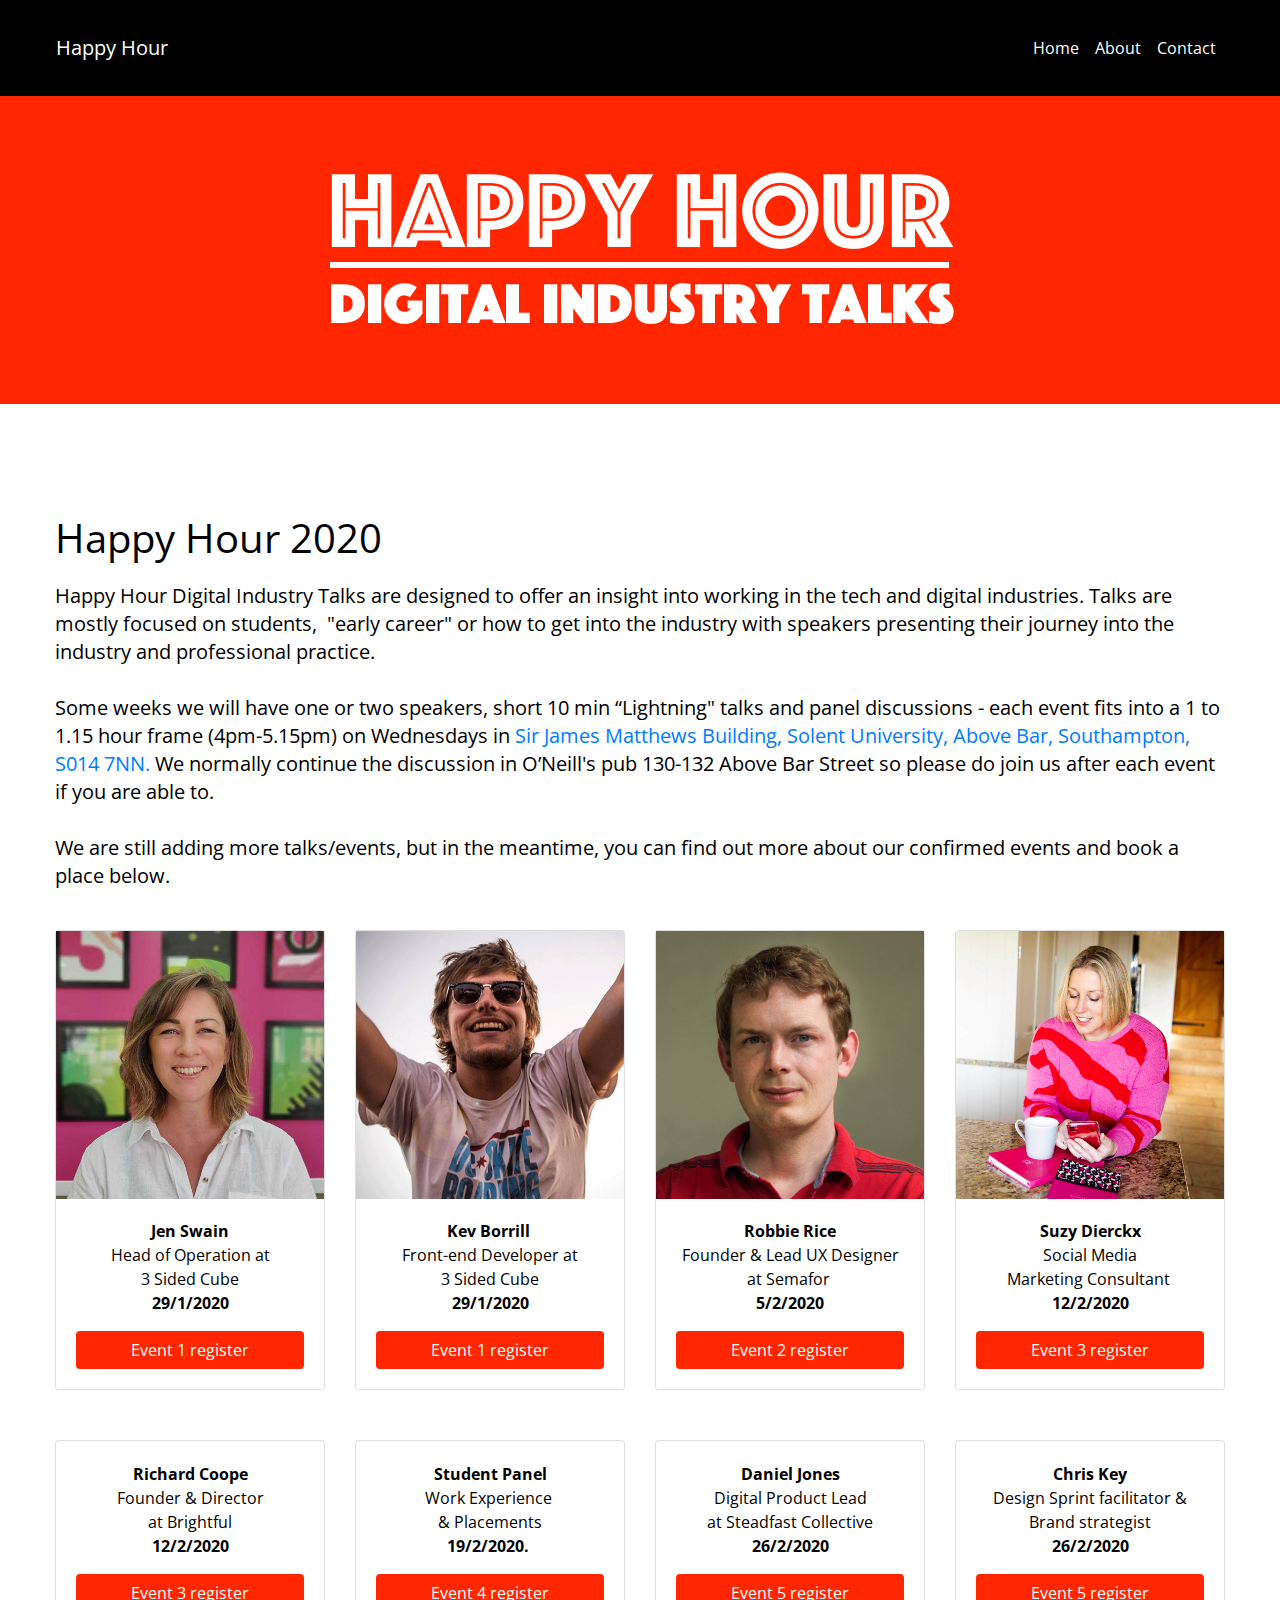
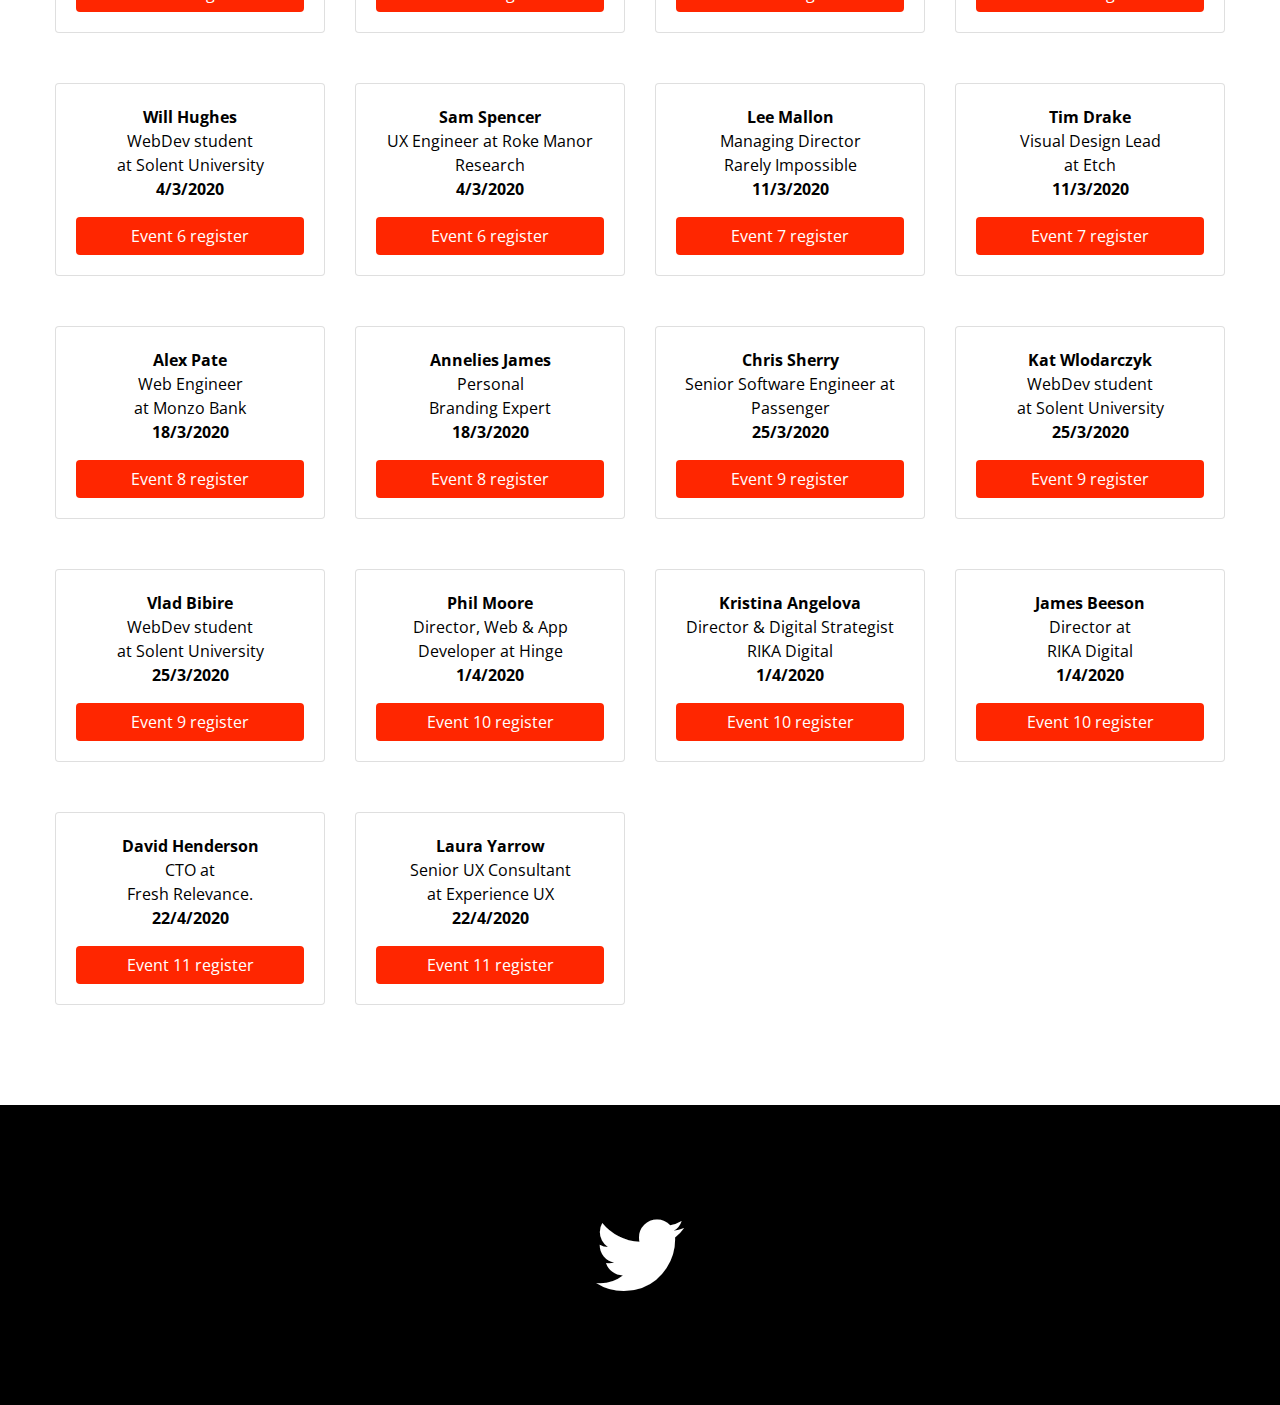
<file: index.html>
<!doctype html>
<html>
<head>
    <meta charset="utf-8">
    <meta name="keywords" content="digital industry talks">
    <meta name="description" content="">
    <meta name="viewport" content="width=device-width, initial-scale=1.0, viewport-fit=cover">
    <link rel="shortcut icon" type="image/png" href="favicon.png">
    
	<link rel="stylesheet" type="text/css" href="./css/bootstrap.min.css?9553">
	<link rel="stylesheet" type="text/css" href="style.css?9696">
	<link rel="stylesheet" type="text/css" href="./css/font-awesome.min.css">
	<link href='https://fonts.googleapis.com/css?family=Open+Sans:400,600,800,300&display=swap&subset=latin,latin-ext' rel='stylesheet' type='text/css'>
    <title>Home</title>


    
<!-- Analytics -->
 
<!-- Analytics END -->
    
</head>
<body>
<!-- Main container -->
<div class="page-container">
    
<!-- bloc-0 -->
<div class="bloc none bgc-black d-bloc" id="bloc-0">
	<div class="container bloc-sm">
		<div class="row">
			<div class="col">
				<nav class="navbar row navbar-expand-md navbar-dark" role="navigation">
					<a class="navbar-brand ltc-white link-style" href="index.html">Happy Hour</a>
					<button id="nav-toggle" type="button" class="ml-auto ui-navbar-toggler navbar-toggler border-0 p-0" data-toggle="collapse" data-target=".navbar-1" aria-expanded="false" aria-label="Toggle navigation">
						<span class="navbar-toggler-icon"></span>
					</button>
					<div class="collapse navbar-collapse navbar-1">
						<ul class="site-navigation nav navbar-nav ml-auto">
							<li class="nav-item">
								<a href="index.html" class="nav-link  ltc-white">Home</a>
							</li>
							<li class="nav-item">
								<a href="about.html" class="a-btn nav-link ltc-white">About</a>
							</li>
							<li class="nav-item">
								<a href="contact.html" class="a-btn nav-link ltc-white">Contact</a>
							</li>
						</ul>
					</div>
				</nav>
			</div>
		</div>
	</div>
</div>
<!-- bloc-0 END -->

<!-- bloc-1 -->
<div class="bloc bgc-ferrari-red d-bloc none" id="bloc-1">
	<div class="container bloc-md">
		<div class="row">
			<div class="col">
				<img src="img/hh_logo_2019.png" class="img-fluid mx-auto d-block" alt="hh_logo_2019" />
			</div>
		</div>
	</div>
</div>
<!-- bloc-1 END -->

<!-- bloc-2 -->
<div class="bloc tc-black" id="bloc-2">
	<div class="container bloc-lg">
		<div class="row">
			<div class="col">
				<h1 class="mg-md h3-style h1-style">
					Happy Hour 2020
				</h1>
				<p class="p-1-bloc-2-style mg-lg">
					Happy Hour Digital Industry Talks are designed to offer an insight into working in the tech and digital industries.&nbsp;Talks are mostly focused on students, &nbsp;"early career" or how to get into the industry with speakers presenting their journey into the industry and professional practice.<br><br>Some weeks we will have one or two speakers, short 10 min “Lightning" talks and panel discussions - each event fits into a 1 to 1.15 hour frame (4pm-5.15pm) on Wednesdays in&nbsp;<a href="https://www.google.co.uk/maps/place/Sir+James+Matthews+Building,+Southampton/@50.9085292,-1.4072187,17z/data=!3m1!4b1!4m5!3m4!1s0x487476b195ede2d7:0x81dc6aae8e66c0b5!8m2!3d50.9085292!4d-1.40503">Sir James Matthews Building, Solent University, Above Bar, Southampton, S014 7NN.</a>&nbsp;We normally continue the discussion in O&rsquo;Neill's pub 130-132 Above Bar Street so please do join us after each event if you are able to.&nbsp; <br> <br>We are still adding more talks/events, but in the meantime, you can find out more about our confirmed events and book a place below.
				</p>
			</div>
		</div>
		<div class="row">
			<div class="align-self-center col-lg-3 col-md-6">
				<div class="card">
					<img src="img/lazyload-ph.png" data-src="img/jen.jpg" class="img-fluid mx-auto d-block lazyload" alt="Jen Swain" />
					<div class="card-body">
						<p class="text-lg-center text-center p-1-style">
							<strong>Jen Swain</strong><br>Head of Operation at <br>3 Sided Cube<br><strong>29/1/2020</strong>
						</p><a href="https://www.eventbrite.co.uk/e/3-sided-cube-tickets-87958876367" class="btn btn-block btn-ferrari-red">Event 1 register</a>
					</div>
				</div>
			</div>
			<div class="mt-3 col-lg-3 col-md-6 mt-md-0 align-self-center">
				<div class="card">
					<img src="img/lazyload-ph.png" data-src="img/kev.png" class="img-fluid mx-auto d-block lazyload" alt="Kev Borrill" />
					<div class="card-body">
						<p class="text-lg-center text-center p-bloc-2-style">
							<strong>Kev Borrill&nbsp;</strong><br>Front-end Developer at <br>3 Sided Cube<br><strong>29/1/2020</strong><br>
						</p><a href="https://www.eventbrite.co.uk/e/3-sided-cube-tickets-87958876367" class="btn btn-block btn-ferrari-red">Event 1 register</a>
					</div>
				</div>
			</div>
			<div class="mt-3 col-lg-3 align-self-center col-md-6 mt-lg-0">
				<div class="card">
					<img src="img/lazyload-ph.png" data-src="img/robbie_rice.jpg" class="img-fluid mx-auto d-block lazyload" alt="Robbie Rice" />
					<div class="card-body">
						<p class="text-lg-center text-center p-3-style">
							<strong>Robbie Rice</strong><br>Founder &amp; Lead UX Designer at Semafor&nbsp;<br><strong>5/2/2020</strong><br>
						</p><a href="https://www.eventbrite.co.uk/e/robbie-rice-tickets-87960762007" class="btn btn-ferrari-red float-lg-none btn-block">Event 2&nbsp;register</a>
					</div>
				</div>
			</div>
			<div class="mt-3 col-lg-3 align-self-center col-md-6 mt-lg-0 d-block">
				<div class="card d-block">
					<img src="img/lazyload-ph.png" data-src="img/suzy.jpg" class="img-fluid mx-auto d-block lazyload" alt="Suzy Dierckx" />
					<div class="card-body">
						<p class="text-lg-center text-center p-4-style">
							<strong>Suzy Dierckx</strong><br>Social Media <br>Marketing Consultant&nbsp;<br><strong>12/2/2020</strong><br>
						</p><a href="https://www.eventbrite.co.uk/e/richard-coope-suzy-dierckx-tickets-88032747317" class="btn btn-block btn-ferrari-red">Event 3 register</a>
					</div>
				</div>
			</div>
		</div>
		<div class="row voffset-md">
			<div class="col-lg-3 col-md-6 align-self-center">
				<div class="card">
					<img src="img/lazyload-ph.png" data-src="img/Richard_photo_use.png" class="img-fluid mx-auto d-block lazyload" alt="Richard Coope" />
					<div class="card-body">
						<p class="text-lg-center text-center p-1-style">
							<strong>Richard Coope</strong><br>Founder &amp; Director <br>at Brightful<br><strong>12/2/2020</strong><br>
						</p><a href="https://www.eventbrite.co.uk/e/richard-coope-suzy-dierckx-tickets-88032747317" class="btn btn-block btn-ferrari-red">Event 3 register</a>
					</div>
				</div>
			</div>
			<div class="mt-3 col-lg-3 col-md-6 mt-md-0 align-self-center d-block">
				<div class="card">
					<img src="img/lazyload-ph.png" data-src="img/student_panel_2020_v2.jpg" class="img-fluid mx-auto d-block lazyload" alt="student panel picture" />
					<div class="card-body">
						<p class="text-lg-center text-center p-bloc-2-style">
							<strong>Student Panel</strong><br>Work Experience&nbsp;<br>&amp; Placements<br><strong>19/2/2020.&nbsp;</strong><br>
						</p><a href="https://www.eventbrite.co.uk/e/panel-discussion-getting-work-experience-while-studying-tickets-88095643441" class="btn btn-block btn-ferrari-red">Event 4 register</a>
					</div>
				</div>
			</div>
			<div class="mt-3 col-lg-3 align-self-center col-md-6 mt-lg-0 d-block">
				<div class="card">
					<img src="img/lazyload-ph.png" data-src="img/Dan.jpg" class="img-fluid mx-auto d-block lazyload" alt="Daniel Jones" />
					<div class="card-body">
						<p class="text-lg-center text-center p-3-style">
							<strong>Daniel Jones</strong> <br>Digital Product Lead<br>at Steadfast Collective<br><strong>26/2/2020</strong><br>
						</p><a href="https://www.eventbrite.co.uk/e/daniel-jones-tickets-88097306415" class="btn btn-block btn-ferrari-red">Event 5 register</a>
					</div>
				</div>
			</div>
			<div class="mt-3 col-lg-3 align-self-center col-md-6 mt-lg-0 d-block">
				<div class="card">
					<img src="img/lazyload-ph.png" data-src="img/chris_key.jpg" class="img-fluid mx-auto d-block lazyload" alt="Daniel Jones" />
					<div class="card-body">
						<p class="text-lg-center text-center p-4-style">
							<strong>Chris Key</strong><br>Design Sprint facilitator &amp; Brand strategist<br><strong>26/2/2020</strong><br>
						</p><a href="https://www.eventbrite.co.uk/e/daniel-jones-tickets-88097306415" class="btn btn-block btn-ferrari-red">Event 5 register</a>
					</div>
				</div>
			</div>
		</div>
		<div class="row voffset-md d-flex">
			<div class="align-self-center col-lg-3 col-md-6 d-block">
				<div class="card d-block">
					<img src="img/lazyload-ph.png" data-src="img/will.jpg" class="img-fluid mx-auto d-block lazyload" alt="place_holder_face_2" />
					<div class="card-body">
						<p class="text-lg-center text-center p-1-style">
							<strong>Will Hughes</strong><br>WebDev student<br>at Solent University<br><strong>4/3/2020</strong><br>
						</p><a href="https://www.eventbrite.co.uk/e/laura-yarrow-tickets-88098730675" class="btn btn-ferrari-red btn-block">Event 6 register</a>
					</div>
				</div>
			</div>
			<div class="mt-3 col-lg-3 col-md-6 mt-md-0">
				<div class="card d-block">
					<img src="img/lazyload-ph.png" data-src="img/sam.jpg" class="img-fluid mx-auto d-block lazyload" alt="sam" />
					<div class="card-body">
						<p class="text-lg-center text-center p-bloc-2-style">
							<strong>Sam Spencer</strong><br>UX Engineer at Roke Manor Research<br><strong>4/3/2020</strong><br>
						</p><a href="https://www.eventbrite.co.uk/e/laura-yarrow-tickets-88098730675" class="btn btn-block btn-ferrari-red">Event 6 register</a>
					</div>
				</div>
			</div>
			<div class="mt-3 col-lg-3 align-self-center col-md-6 mt-lg-0 d-block">
				<div class="card d-block">
					<img src="img/lazyload-ph.png" data-src="img/lee.jpg" class="img-fluid mx-auto d-block lazyload" alt="Lee Mallon" />
					<div class="card-body">
						<p class="text-lg-center text-center p-3-style">
							<strong>Lee Mallon</strong><br>Managing Director <br>Rarely Impossible<br><strong>11/3/2020</strong><br>
						</p><a href="https://www.eventbrite.co.uk/e/lee-mallon-tickets-88099003491" class="btn btn-block btn-ferrari-red">Event 7 register</a>
					</div>
				</div>
			</div>
			<div class="mt-3 col-lg-3 align-self-center col-md-6 mt-lg-0 d-block">
				<div class="card d-block">
					<img src="img/lazyload-ph.png" data-src="img/tim.jpg" class="img-fluid mx-auto d-block lazyload" alt="Tim Drake" />
					<div class="card-body">
						<p class="text-lg-center text-center p-4-style">
							<strong>Tim Drake</strong><br>Visual Design Lead <br>at Etch<br><strong>11/3/2020</strong><br>
						</p><a href="https://www.eventbrite.co.uk/e/lee-mallon-tickets-88099003491" class="btn btn-ferrari-red float-lg-none btn-block">Event 7 register</a>
					</div>
				</div>
			</div>
		</div>
		<div class="row voffset-md d-flex">
			<div class="align-self-center col-lg-3 col-md-6 d-block">
				<div class="card">
					<img src="img/lazyload-ph.png" data-src="img/alex_pate.png" class="img-fluid mx-auto d-block lazyload" alt="alex pate" />
					<div class="card-body">
						<p class="text-lg-center text-center p-1-style">
							<strong>Alex Pate</strong><br>Web Engineer <br>at Monzo Bank<br><strong>18/3/2020</strong><br>
						</p><a href="https://www.eventbrite.co.uk/e/alex-pate-tickets-88099123851" class="btn btn-ferrari-red float-lg-none btn-block">Event 8 register</a>
					</div>
				</div>
			</div>
			<div class="mt-3 col-lg-3 col-md-6 mt-md-0">
				<div class="card">
					<img src="img/lazyload-ph.png" data-src="img/AL.jpg" class="img-fluid mx-auto d-block lazyload" alt="place_holder_face_1" />
					<div class="card-body">
						<p class="text-lg-center text-center p-bloc-2-style ">
							<strong>Annelies James</strong> <br>Personal <br>Branding Expert<br><strong>18/3/2020</strong>
						</p><a href="https://www.eventbrite.co.uk/e/alex-pate-tickets-88099123851" class="btn btn-block btn-ferrari-red">Event 8 register</a>
					</div>
				</div>
			</div>
			<div class="mt-3 col-lg-3 align-self-center col-md-6 mt-lg-0 d-block">
				<div class="card">
					<img src="img/lazyload-ph.png" data-src="img/chris_v2.png" class="img-fluid mx-auto d-block lazyload" alt="Chris Sherry" />
					<div class="card-body">
						<p class="text-lg-center text-center p-3-style">
							<strong>Chris Sherry<br></strong>Senior Software Engineer at Passenger<br><strong>25/3/2020</strong><br>
						</p><a href="https://www.eventbrite.co.uk/e/happy-hour-event-2532020-tickets-88099258253" class="btn btn-ferrari-red float-lg-none btn-block">Event 9 register</a>
					</div>
				</div>
			</div>
			<div class="mt-3 col-lg-3 align-self-center col-md-6 mt-lg-0">
				<div class="card">
					<img src="img/lazyload-ph.png" data-src="img/kat.jpg" class="img-fluid mx-auto d-block lazyload" alt="place_holder_face_2" />
					<div class="card-body">
						<p class="text-lg-center text-center p-4-style">
							<strong>Kat Wlodarczyk<br></strong>WebDev student<br>at Solent University<br><strong>25/3/2020</strong><br>
						</p><a href="https://www.eventbrite.co.uk/e/happy-hour-event-2532020-tickets-88099258253" class="btn btn-ferrari-red float-lg-none btn-block">Event 9 register</a>
					</div>
				</div>
			</div>
		</div>
		<div class="row voffset-md d-flex">
			<div class="align-self-center col-lg-3 col-md-6 d-block">
				<div class="card">
					<img src="img/lazyload-ph.png" data-src="img/Vlad.jpg" class="img-fluid mx-auto d-block lazyload" alt="Phil Moore" />
					<div class="card-body">
						<p class="text-lg-center text-center p-1-style">
							<strong>Vlad Bibire<br></strong>WebDev student<br>at Solent University<br><strong>25/3/2020</strong><br>
						</p><a href="https://www.eventbrite.co.uk/e/happy-hour-event-2532020-tickets-88099258253" class="btn btn-block btn-ferrari-red">Event 9 register</a>
					</div>
				</div>
			</div>
			<div class="mt-3 col-lg-3 col-md-6 mt-md-0 d-block">
				<div class="card">
					<img src="img/lazyload-ph.png" data-src="img/phil.jpg" class="img-fluid mx-auto d-block lazyload" alt="place_holder_face_1" />
					<div class="card-body">
						<p class="text-lg-center text-center p-bloc-2-style">
							<strong>Phil Moore</strong><br>Director, Web &amp; App Developer at Hinge<br><strong>1/4/2020</strong><br>
						</p><a href="https://www.eventbrite.co.uk/e/happy-hour-event-142020-tickets-88099344511" class="btn btn-block btn-ferrari-red">Event 10 register</a>
					</div>
				</div>
			</div>
			<div class="mt-3 col-lg-3 align-self-center col-md-6 mt-lg-0 d-block">
				<div class="card">
					<img src="img/lazyload-ph.png" data-src="img/kristina.png" class="img-fluid mx-auto d-block lazyload" alt="David Henderson" />
					<div class="card-body">
						<p class="text-lg-center text-center p-3-style">
							<strong>Kristina Angelova</strong> <br>Director &amp; Digital Strategist RIKA Digital<br><strong>1/4/2020</strong><br>
						</p><a href="https://www.eventbrite.co.uk/e/happy-hour-event-142020-tickets-88099344511" class="btn btn-block btn-ferrari-red">Event 10 register</a>
					</div>
				</div>
			</div>
			<div class="mt-3 col-lg-3 align-self-center col-md-6 mt-lg-0 d-block">
				<div class="card">
					<img src="img/lazyload-ph.png" data-src="img/james.png" class="img-fluid mx-auto d-block lazyload" alt="place_holder_face_2" />
					<div class="card-body">
						<p class="text-lg-center text-center p-4-style">
							<strong>James Beeson</strong><br>Director at <br>RIKA Digital<br><strong>1/4/2020</strong><br>
						</p><a href="https://www.eventbrite.co.uk/e/happy-hour-event-142020-tickets-88099344511" class="btn btn-block btn-ferrari-red">Event 10 register</a>
					</div>
				</div>
			</div>
		</div>
		<div class="row voffset-md d-flex">
			<div class="align-self-center col-lg-3 col-md-6">
				<div class="card">
					<img src="img/lazyload-ph.png" data-src="img/David_Henderson.png" class="img-fluid mx-auto d-block lazyload" alt="Phil Moore" />
					<div class="card-body">
						<p class="text-lg-center text-center p-1-style">
							<strong>David Henderson</strong> <br>CTO at<br>Fresh Relevance.<br><strong>22/4/2020</strong><br>
						</p><a href="https://www.eventbrite.co.uk/e/happy-hour-event-2242020-tickets-88100349517" class="btn btn-block btn-ferrari-red">Event 11 register</a>
					</div>
				</div>
			</div>
			<div class="mt-3 col-lg-3 col-md-6 mt-md-0">
				<div class="card">
					<img src="img/lazyload-ph.png" data-src="img/laura_yarrow.png" class="img-fluid mx-auto d-block lazyload" alt="place_holder_face_1" />
					<div class="card-body">
						<p class="text-lg-center text-center p-bloc-2-style">
							<strong>Laura Yarrow</strong><br>Senior UX Consultant<br>at Experience UX<br><strong>22/4/2020</strong><br>
						</p><a href="https://www.eventbrite.co.uk/e/laura-yarrow-david-henderson-tickets-88100349517" class="btn btn-block btn-ferrari-red">Event 11 register</a>
					</div>
				</div>
			</div>
			<div class="mt-3 col-lg-3 align-self-center col-md-6 mt-lg-0 object-hidden">
				<div class="card">
					<img src="img/lazyload-ph.png" data-src="img/place_holder_face_1.jpg" class="img-fluid mx-auto d-block lazyload" alt="David Henderson" />
					<div class="card-body">
						<p class="text-lg-center text-center p-3-style">
							<strong>Name&nbsp;<br></strong>Title<br>Title<br><strong>0/0/2020</strong><br>
						</p><a href="https://www.eventbrite.co.uk/e/happy-hour-event-2242020-tickets-88100349517" class="btn btn-block btn-ferrari-red">Event 10 register</a>
					</div>
				</div>
			</div>
			<div class="mt-3 col-lg-3 align-self-center col-md-6 mt-lg-0 object-hidden">
				<div class="card">
					<img src="img/lazyload-ph.png" data-src="img/place_holder_face_2.jpg" class="img-fluid mx-auto d-block lazyload" alt="place_holder_face_2" />
					<div class="card-body">
						<p class="text-lg-center text-center p-4-style">
							<strong>Name&nbsp;</strong><br>Title<br>Title<br><strong>0/0/2020</strong><br>
						</p><a href="https://www.eventbrite.co.uk/e/happy-hour-event-2242020-tickets-88100349517" class="btn btn-block btn-ferrari-red">Event 11 register</a>
					</div>
				</div>
			</div>
		</div>
	</div>
</div>
<!-- bloc-2 END -->

<!-- ScrollToTop Button -->
<a class="bloc-button btn btn-d scrollToTop" onclick="scrollToTarget('1',this)"><span class="fa fa-chevron-up"></span></a>
<!-- ScrollToTop Button END-->


<!-- bloc-5 -->
<div class="bloc l-bloc bgc-black" id="bloc-5">
	<div class="container bloc-lg">
		<div class="row">
			<div class="col">
				<div class="text-center">
					<a href="https://twitter.com/WebDevSolent"><span class="fa fa-twitter icon-xl icon-white"></span></a>
				</div>
			</div>
		</div>
	</div>
</div>
<!-- bloc-5 END -->

</div>
<!-- Main container END -->
    

<script src="./js/jquery-3.3.1.min.js?6721"></script>
<script src="./js/bootstrap.bundle.min.js?1395"></script>
<script src="./js/blocs.min.js?1480"></script>
<script src="./js/lazysizes.min.js" defer></script>
<!-- Additional JS END -->



<!-- Preloader -->
<div id="page-loading-blocs-notifaction" class="page-preloader"></div>
<!-- Preloader END -->

</body>
</html>
</file>
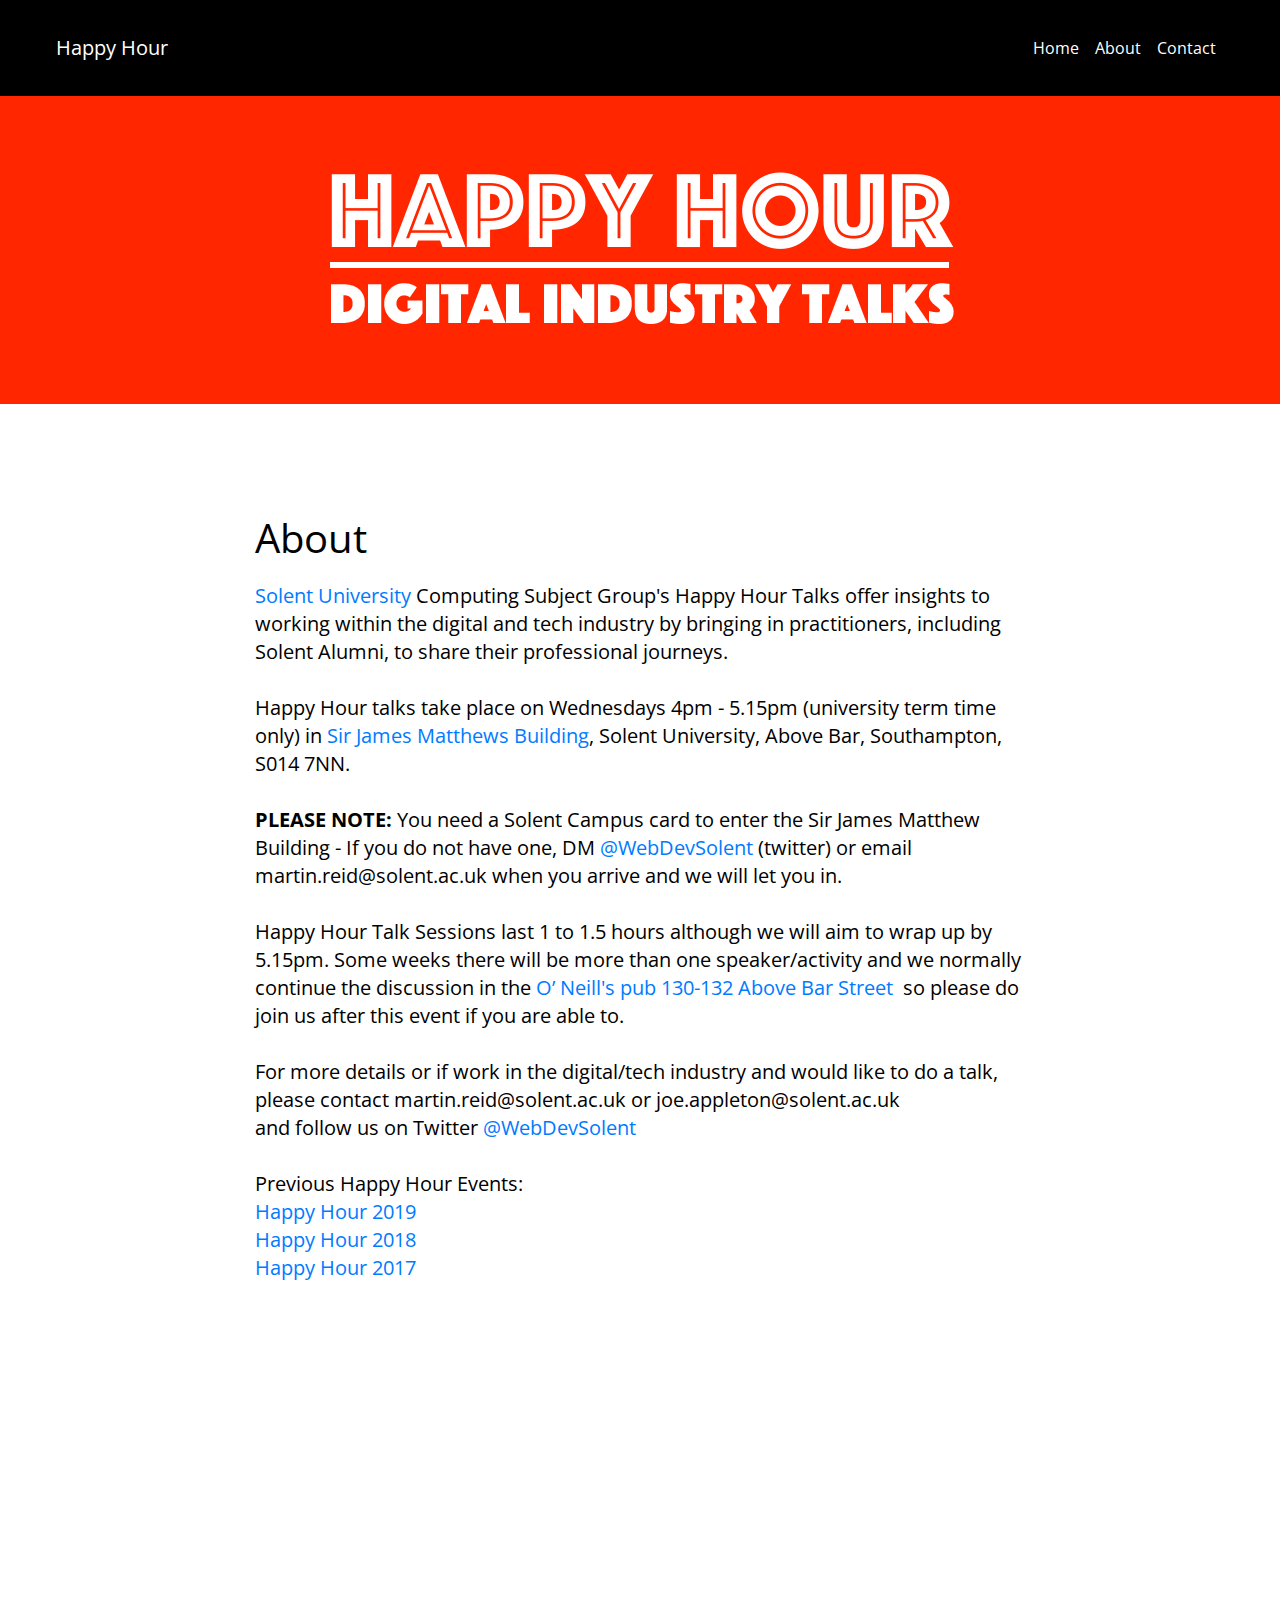
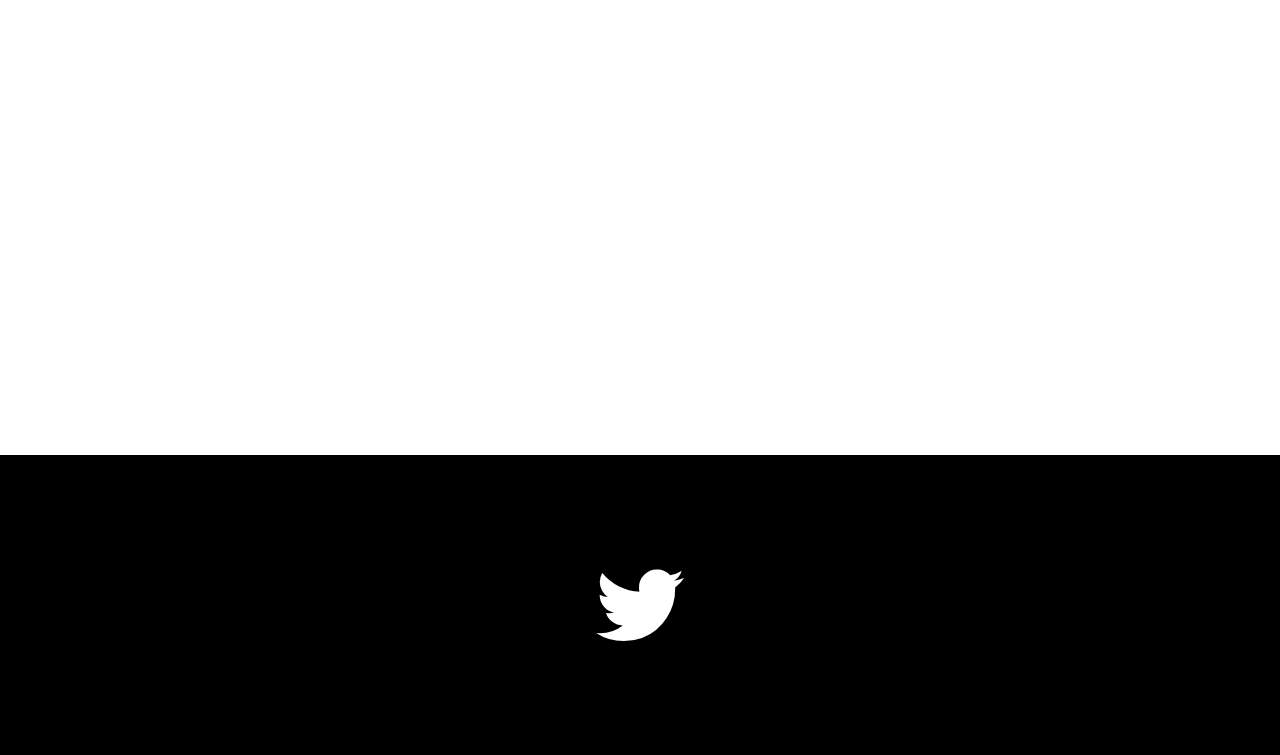
<file: about.html>
<!doctype html>
<html>
<head>
    <meta charset="utf-8">
    <meta name="keywords" content="">
    <meta name="description" content="">
    <meta name="viewport" content="width=device-width, initial-scale=1.0, viewport-fit=cover">
    <link rel="shortcut icon" type="image/png" href="favicon.png">
    
	<link rel="stylesheet" type="text/css" href="./css/bootstrap.min.css?1211">
	<link rel="stylesheet" type="text/css" href="style.css?8908">
	<link rel="stylesheet" type="text/css" href="./css/font-awesome.min.css">
	<link href='https://fonts.googleapis.com/css?family=Open+Sans:400,600,800,300&display=swap&subset=latin,latin-ext' rel='stylesheet' type='text/css'>
    <title>About</title>


    
<!-- Analytics -->
 
<!-- Analytics END -->
    
</head>
<body>
<!-- Main container -->
<div class="page-container">
    
<!-- bloc-0 -->
<div class="bloc none bgc-black d-bloc" id="bloc-0">
	<div class="container bloc-sm">
		<div class="row">
			<div class="col">
				<nav class="navbar row navbar-expand-md navbar-dark" role="navigation">
					<a class="navbar-brand ltc-white link-style" href="index.html">Happy Hour</a>
					<button id="nav-toggle" type="button" class="ml-auto ui-navbar-toggler navbar-toggler border-0 p-0" data-toggle="collapse" data-target=".navbar-1" aria-expanded="false" aria-label="Toggle navigation">
						<span class="navbar-toggler-icon"></span>
					</button>
					<div class="collapse navbar-collapse navbar-1">
						<ul class="site-navigation nav navbar-nav ml-auto">
							<li class="nav-item">
								<a href="index.html" class="nav-link  ltc-white">Home</a>
							</li>
							<li class="nav-item">
								<a href="about.html" class="a-btn nav-link ltc-white">About</a>
							</li>
							<li class="nav-item">
								<a href="contact.html" class="a-btn nav-link ltc-white">Contact</a>
							</li>
						</ul>
					</div>
				</nav>
			</div>
		</div>
	</div>
</div>
<!-- bloc-0 END -->

<!-- bloc-1 -->
<div class="bloc bgc-ferrari-red d-bloc none" id="bloc-1">
	<div class="container bloc-md">
		<div class="row">
			<div class="col">
				<img src="img/hh_logo_2019.png" class="img-fluid mx-auto d-block" alt="hh_logo_2019" />
			</div>
		</div>
	</div>
</div>
<!-- bloc-1 END -->

<!-- bloc-3 -->
<div class="bloc tc-black" id="bloc-3">
	<div class="container bloc-lg">
		<div class="row">
			<div class="offset-lg-2 col-lg-8">
				<h1 class="mg-md">
					About
				</h1>
				<p class="p-style">
					<a href="https://www.solent.ac.uk/">Solent University</a>&nbsp;Computing Subject Group's Happy Hour Talks offer insights to working within the digital and tech industry by bringing in practitioners, including Solent Alumni, to share their professional journeys. <br><br>Happy Hour talks take place on Wednesdays 4pm - 5.15pm (university term time only) in&nbsp;<a href="https://www.google.com/maps/place/Sir+James+Matthews+Building,+Southampton/@50.9085326,-1.4072187,17z/data=!4m13!1m7!3m6!1s0x487476b195ede2d7:0x81dc6aae8e66c0b5!2sSir+James+Matthews+Building,+Southampton!3b1!8m2!3d50.9085292!4d-1.40503!3m4!1s0x487476b195ede2d7:0x81dc6aae8e66c0b5!8m2!3d50.9085292!4d-1.40503">Sir James Matthews Building</a>,&nbsp;Solent University, Above Bar, Southampton, S014 7NN. <br> <br><strong>PLEASE NOTE:</strong> You need a Solent Campus card to enter the Sir James Matthew Building - If you do not have one, DM&nbsp;<a href="https://twitter.com/webdevsolent">@WebDevSolent</a>&nbsp;(twitter) or email martin.reid@solent.ac.uk when you arrive and we will let you in.<br><br>Happy Hour Talk Sessions last 1 to 1.5 hours although we will aim to wrap up by 5.15pm. Some weeks there will be more than one speaker/activity and we normally continue the discussion in the&nbsp;<a href="https://www.oneills.co.uk/national-search/south-east/southampton#">O&rsquo; Neill's pub 130-132 Above Bar Street</a>&nbsp; so please do join us after this event if you are able to.<br><br>For more details or if work in the digital/tech industry and would like to do a talk, please contact martin.reid@solent.ac.uk or joe.appleton@solent.ac.uk<br>and follow us on Twitter&nbsp;<a href="https://twitter.com/WebDevSolent">@WebDevSolent<br></a><br>Previous Happy Hour Events:<br><a href="https://martinsolent.github.io/happyhour19/">Happy Hour 2019</a><br><a href="https://martinsolent.github.io/happyhour18/">Happy Hour 2018</a><br><a href="https://martinsolent.github.io/happy_hour_site17/">Happy Hour 2017</a><br>
				</p>
			</div>
		</div>
	</div>
</div>
<!-- bloc-3 END -->

<!-- bloc-4 -->
<div class="bloc l-bloc" id="bloc-4">
	<div class="container bloc-lg">
		<div class="row">
			<div class="col-sm-10 offset-sm-1 col-md-8 offset-md-2 col-lg-6 offset-lg-3">
				<div >
					<iframe src="img/lazyload-ph.png" data-src="https://www.google.com/maps/embed?pb=!1m18!1m12!1m3!1d2515.820942931401!2d-1.4072186842519545!3d50.9085291795411!2m3!1f0!2f0!3f0!3m2!1i1024!2i768!4f13.1!3m3!1m2!1s0x487476b195ede2d7%3A0x81dc6aae8e66c0b5!2sSir+James+Matthews+Building%2C+Southampton!5e0!3m2!1sen!2suk!4v1550229849446" width="600" height="450" frameborder="0" style="border:0" allowfullscreen="" class="lazyload"></iframe>
					
				</div>
			</div>
		</div>
	</div>
</div>
<!-- bloc-4 END -->

<!-- ScrollToTop Button -->
<a class="bloc-button btn btn-d scrollToTop" onclick="scrollToTarget('1',this)"><span class="fa fa-chevron-up"></span></a>
<!-- ScrollToTop Button END-->


<!-- bloc-5 -->
<div class="bloc l-bloc bgc-black" id="bloc-5">
	<div class="container bloc-lg">
		<div class="row">
			<div class="col">
				<div class="text-center">
					<a href="https://twitter.com/WebDevSolent"><span class="fa fa-twitter icon-xl icon-white"></span></a>
				</div>
			</div>
		</div>
	</div>
</div>
<!-- bloc-5 END -->

</div>
<!-- Main container END -->
    

<script src="./js/jquery-3.3.1.min.js?4753"></script>
<script src="./js/bootstrap.bundle.min.js?3447"></script>
<script src="./js/blocs.min.js?5248"></script>
<script src="./js/lazysizes.min.js" defer></script>
<!-- Additional JS END -->



<!-- Preloader -->
<div id="page-loading-blocs-notifaction" class="page-preloader"></div>
<!-- Preloader END -->

</body>
</html>
</file>
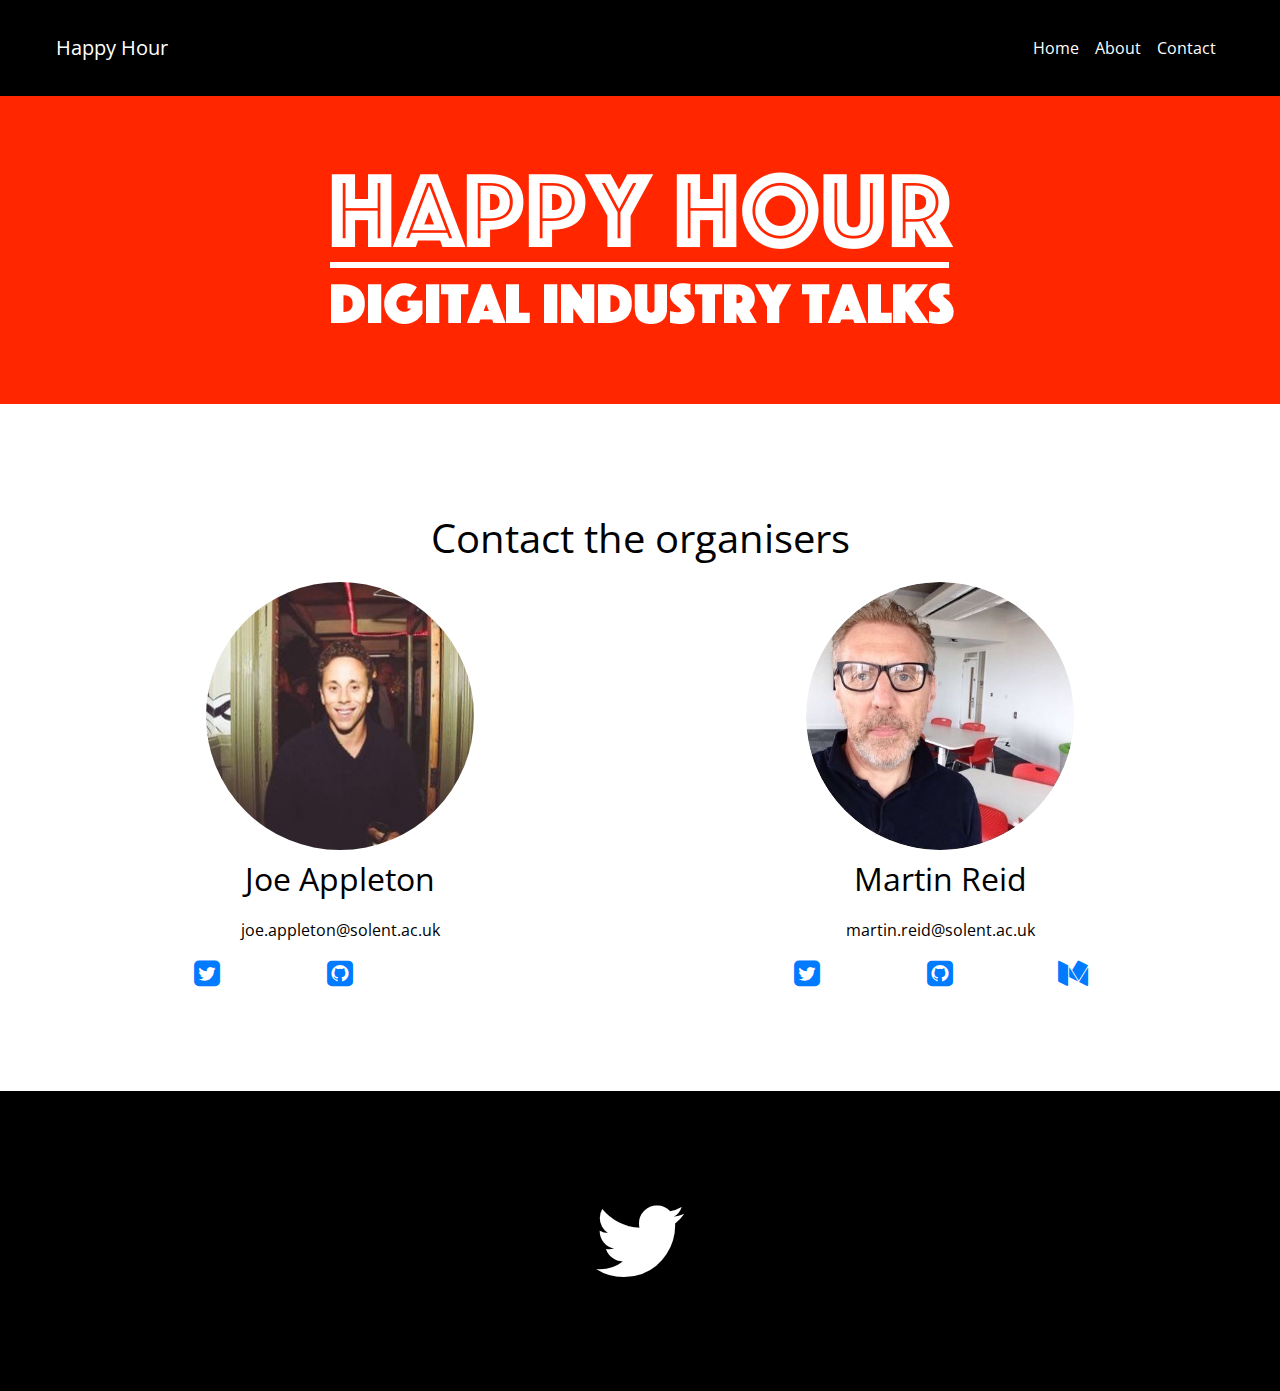
<file: contact.html>
<!doctype html>
<html>
<head>
    <meta charset="utf-8">
    <meta name="keywords" content="">
    <meta name="description" content="">
    <meta name="viewport" content="width=device-width, initial-scale=1.0, viewport-fit=cover">
    <link rel="shortcut icon" type="image/png" href="favicon.png">
    
	<link rel="stylesheet" type="text/css" href="./css/bootstrap.min.css?7897">
	<link rel="stylesheet" type="text/css" href="style.css?6673">
	<link rel="stylesheet" type="text/css" href="./css/font-awesome.min.css">
	<link href='https://fonts.googleapis.com/css?family=Open+Sans:400,600,800,300&display=swap&subset=latin,latin-ext' rel='stylesheet' type='text/css'>
    <title>Contact</title>


    
<!-- Analytics -->
 
<!-- Analytics END -->
    
</head>
<body>
<!-- Main container -->
<div class="page-container">
    
<!-- bloc-0 -->
<div class="bloc none bgc-black d-bloc" id="bloc-0">
	<div class="container bloc-sm">
		<div class="row">
			<div class="col">
				<nav class="navbar row navbar-expand-md navbar-dark" role="navigation">
					<a class="navbar-brand ltc-white link-style" href="index.html">Happy Hour</a>
					<button id="nav-toggle" type="button" class="ml-auto ui-navbar-toggler navbar-toggler border-0 p-0" data-toggle="collapse" data-target=".navbar-1" aria-expanded="false" aria-label="Toggle navigation">
						<span class="navbar-toggler-icon"></span>
					</button>
					<div class="collapse navbar-collapse navbar-1">
						<ul class="site-navigation nav navbar-nav ml-auto">
							<li class="nav-item">
								<a href="index.html" class="nav-link  ltc-white">Home</a>
							</li>
							<li class="nav-item">
								<a href="about.html" class="a-btn nav-link ltc-white">About</a>
							</li>
							<li class="nav-item">
								<a href="contact.html" class="a-btn nav-link ltc-white">Contact</a>
							</li>
						</ul>
					</div>
				</nav>
			</div>
		</div>
	</div>
</div>
<!-- bloc-0 END -->

<!-- bloc-1 -->
<div class="bloc bgc-ferrari-red d-bloc none" id="bloc-1">
	<div class="container bloc-md">
		<div class="row">
			<div class="col">
				<img src="img/hh_logo_2019.png" class="img-fluid mx-auto d-block" alt="hh_logo_2019" />
			</div>
		</div>
	</div>
</div>
<!-- bloc-1 END -->

<!-- bloc-4 -->
<div class="bloc tc-black" id="bloc-4">
	<div class="container bloc-lg">
		<div class="row">
			<div class="col">
				<h1 class="mg-md text-center">
					Contact the organisers
				</h1>
			</div>
		</div>
		<div class="row voffset-xs">
			<div class="col-md-6 col-lg-4 offset-lg-1">
				<img src="img/lazyload-ph.png" data-src="img/xb8M3YmE_400x400.jpg" class="img-fluid rounded-circle mx-auto d-block img-placeholder-us-style lazyload" alt="xb8M3YmE_400x400" />
				<h2 class="mg-md text-lg-center tc-black text-center">
					Joe Appleton
				</h2>
				<p class="text-lg-center text-center">
					joe.appleton@solent.ac.uk
				</p>
				<div class="row">
					<div class="col">
						<div class="text-center">
							<a href="https://twitter.com/joeappleton18"><span class="fa fa-twitter-square icon-md"></span></a>
						</div>
					</div>
					<div class="col">
						<div class="text-center">
							<a href="https://github.com/joeappleton18"><span class="fa fa-github-square icon-md"></span></a>
						</div>
					</div>
					<div class="col">
						<div class="text-center">
							<span class="fa fa-star icon-md icon-white"></span>
						</div>
					</div>
				</div>
			</div>
			<div class="col-md-6 col-lg-4 offset-lg-2">
				<img src="img/lazyload-ph.png" data-src="img/APaFdH4r_400x400.jpg" class="img-fluid rounded-circle mx-auto d-block img-15-style lazyload" alt="APaFdH4r_400x400" />
				<h2 class="mg-md text-lg-center tc-black text-center">
					Martin Reid
				</h2>
				<p class="text-lg-center text-center">
					martin.reid@solent.ac.uk
				</p>
				<div class="row">
					<div class="col col-lg-4">
						<div class="text-center">
							<a href="https://twitter.com/martinGreid"><span class="fa fa-twitter-square icon-md"></span></a>
						</div>
					</div>
					<div class="col">
						<div class="text-center">
							<a href="https://github.com/martinsolent"><span class="fa fa-github-square icon-md"></span></a>
						</div>
					</div>
					<div class="col">
						<div class="text-center">
							<a href="https://medium.com/@martinreid"><span class="fa fa-medium icon-md"></span></a>
						</div>
					</div>
				</div>
			</div>
		</div>
	</div>
</div>
<!-- bloc-4 END -->

<!-- ScrollToTop Button -->
<a class="bloc-button btn btn-d scrollToTop" onclick="scrollToTarget('1',this)"><span class="fa fa-chevron-up"></span></a>
<!-- ScrollToTop Button END-->


<!-- bloc-5 -->
<div class="bloc l-bloc bgc-black" id="bloc-5">
	<div class="container bloc-lg">
		<div class="row">
			<div class="col">
				<div class="text-center">
					<a href="https://twitter.com/WebDevSolent"><span class="fa fa-twitter icon-xl icon-white"></span></a>
				</div>
			</div>
		</div>
	</div>
</div>
<!-- bloc-5 END -->

</div>
<!-- Main container END -->
    

<script src="./js/jquery-3.3.1.min.js?4753"></script>
<script src="./js/bootstrap.bundle.min.js?3447"></script>
<script src="./js/blocs.min.js?5248"></script>
<script src="./js/lazysizes.min.js" defer></script>
<!-- Additional JS END -->



<!-- Preloader -->
<div id="page-loading-blocs-notifaction" class="page-preloader"></div>
<!-- Preloader END -->

</body>
</html>
</file>
<file: style.css>
/*-----------------------------------------------------------------------------------
	    happy_hour_2020
        Built with Blocs
-----------------------------------------------------------------------------------*/
 
body{
	margin:0;
	padding:0;
    background:#FFFFFF;
    overflow-x:hidden;
    -webkit-font-smoothing: antialiased;
    -moz-osx-font-smoothing: grayscale;
}
.page-container{overflow-x:hidden;} /* Prevents unwanted scroll space when scroll FX used. */
a,button{transition: background .3s ease-in-out;outline: none!important;} /* Prevent ugly blue glow on chrome and safari */
a:hover{text-decoration: none; cursor:pointer;}


/* Preloader */

.page-preloader{position: fixed;top: 0;bottom: 0;width: 100%;z-index:100000;background:#FFFFFF url("img/pageload-spinner.gif") no-repeat center center;}

/* = Blocs
-------------------------------------------------------------- */

.bloc{
	width:100%;
	clear:both;
	background: 50% 50% no-repeat;
	padding:0 50px;
	-webkit-background-size: cover;
	-moz-background-size: cover;
	-o-background-size: cover;
	background-size: cover;
	position:relative;
	display:flex;
}
.bloc .container{
	padding-left:0;
	padding-right:0;
}


/* Sizes */

.bloc-lg{
	padding:100px 50px;
}
.bloc-md{
	padding:50px;
}
.bloc-sm{
	padding:20px 50px;
}


/* Dark theme */

.d-bloc{
	color:rgba(255,255,255,.7);
}
.d-bloc button:hover{
	color:rgba(255,255,255,.9);
}
.d-bloc .icon-round,.d-bloc .icon-square,.d-bloc .icon-rounded,.d-bloc .icon-semi-rounded-a,.d-bloc .icon-semi-rounded-b{
	border-color:rgba(255,255,255,.9);
}
.d-bloc .divider-h span{
	border-color:rgba(255,255,255,.2);
}
.d-bloc .a-btn,.d-bloc .navbar a, .d-bloc a .icon-sm, .d-bloc a .icon-md, .d-bloc a .icon-lg, .d-bloc a .icon-xl, .d-bloc h1 a, .d-bloc h2 a, .d-bloc h3 a, .d-bloc h4 a, .d-bloc h5 a, .d-bloc h6 a, .d-bloc p a{
	color:rgba(255,255,255,.6);
}
.d-bloc .a-btn:hover,.d-bloc .navbar a:hover,.d-bloc a:hover .icon-sm, .d-bloc a:hover .icon-md, .d-bloc a:hover .icon-lg, .d-bloc a:hover .icon-xl, .d-bloc h1 a:hover, .d-bloc h2 a:hover, .d-bloc h3 a:hover, .d-bloc h4 a:hover, .d-bloc h5 a:hover, .d-bloc h6 a:hover, .d-bloc p a:hover{
	color:rgba(255,255,255,1);
}
.d-bloc .navbar-toggle .icon-bar{
	background:rgba(255,255,255,1);
}
.d-bloc .btn-wire,.d-bloc .btn-wire:hover{
	color:rgba(255,255,255,1);
	border-color:rgba(255,255,255,1);
}
.d-bloc .card{
	color:rgba(0,0,0,.5);
}
.d-bloc .card button:hover{
	color:rgba(0,0,0,.7);
}
.d-bloc .card icon{
	border-color:rgba(0,0,0,.7);
}
.d-bloc .card .divider-h span{
	border-color:rgba(0,0,0,.1);
}
.d-bloc .card .a-btn{
	color:rgba(0,0,0,.6);
}
.d-bloc .card .a-btn:hover{
	color:rgba(0,0,0,1);
}
.d-bloc .card .btn-wire, .d-bloc .card .btn-wire:hover{
	color:rgba(0,0,0,.7);
	border-color:rgba(0,0,0,.3);
}


/* Light theme */

.d-bloc .card,.l-bloc{
	color:rgba(0,0,0,.5);
}
.d-bloc .card button:hover,.l-bloc button:hover{
	color:rgba(0,0,0,.7);
}
.l-bloc .icon-round,.l-bloc .icon-square,.l-bloc .icon-rounded,.l-bloc .icon-semi-rounded-a,.l-bloc .icon-semi-rounded-b{
	border-color:rgba(0,0,0,.7);
}
.d-bloc .card .divider-h span,.l-bloc .divider-h span{
	border-color:rgba(0,0,0,.1);
}
.d-bloc .card .a-btn,.l-bloc .a-btn,.l-bloc .navbar a,.l-bloc a .icon-sm, .l-bloc a .icon-md, .l-bloc a .icon-lg, .l-bloc a .icon-xl, .l-bloc h1 a, .l-bloc h2 a, .l-bloc h3 a, .l-bloc h4 a, .l-bloc h5 a, .l-bloc h6 a, .l-bloc p a{
	color:rgba(0,0,0,.6);
}
.d-bloc .card .a-btn:hover,.l-bloc .a-btn:hover,.l-bloc .navbar a:hover, .l-bloc a:hover .icon-sm, .l-bloc a:hover .icon-md, .l-bloc a:hover .icon-lg, .l-bloc a:hover .icon-xl, .l-bloc h1 a:hover, .l-bloc h2 a:hover, .l-bloc h3 a:hover, .l-bloc h4 a:hover, .l-bloc h5 a:hover, .l-bloc h6 a:hover, .l-bloc p a:hover{
	color:rgba(0,0,0,1);
}
.l-bloc .navbar-toggle .icon-bar{
	color:rgba(0,0,0,.6);
}
.d-bloc .card .btn-wire,.d-bloc .card .btn-wire:hover,.l-bloc .btn-wire,.l-bloc .btn-wire:hover{
	color:rgba(0,0,0,.7);
	border-color:rgba(0,0,0,.3);
}

/* Row Margin Offsets */

.voffset-md{
	margin-top:50px;
}


/* = NavBar
-------------------------------------------------------------- */

.hero .hero-nav{
	padding-left:inherit;
	padding-right:inherit;
}
.navbar-dark .nav .dropdown-menu .nav-link{
	color: rgb(64, 64, 64);
}
/* Handle Multi Level Navigation */.navbar-light .navbar-nav .nav-link {
	color: rgb(64, 64, 64);
}
.btco-menu li > a {
	padding: 10px 15px;
	color: #000;
}
.btco-menu .active a:focus,.btco-menu li a:focus ,.navbar > .show > a:focus{
	background: transparent;
	outline: 0;
}
.dropdown-menu .show > .dropdown-toggle::after{
	transform: rotate(-90deg);
}

/* = Bric adjustment margins
-------------------------------------------------------------- */

.mg-md{
	margin-top:10px;
	margin-bottom:20px;
}
.mg-lg{
	margin-top:10px;
	margin-bottom:40px;
}

/* = Buttons
-------------------------------------------------------------- */

.btn-d,.btn-d:hover,.btn-d:focus{
	color:#FFF;
	background:rgba(0,0,0,.3);
}

/* Prevent ugly blue glow on chrome and safari */
button{
	outline: none!important;
}


/* = Icons
-------------------------------------------------------------- */
.icon-md{
	font-size:30px!important;
}
.icon-xl{
	font-size:100px!important;
}




/* = Cards
-------------------------------------------------------------- */
.card-sq, .card-sq .card-header, .card-sq .card-footer{
	border-radius:0;
}
.card-rd{
	border-radius:30px;
}
.card-rd .card-header{
	border-radius:29px 29px 0 0;
}
.card-rd .card-footer{
	border-radius:0 0 29px 29px;
}



/* iFrame */

iframe{
	border:0;
}


/* ScrollToTop button */

.scrollToTop{
	width:40px;
	height:40px;
	position:fixed;
	bottom:20px;
	right:20px;
	opacity: 0;
	z-index: 500;
	transition: all .3s ease-in-out;
}
.scrollToTop span{
	margin-top: 6px;
}
.showScrollTop{
	font-size: 14px;
	opacity: 1;
}

/* Hide Object */
.object-hidden{
	display:none;
}

/* = Custom Styling
-------------------------------------------------------------- */

h1,h2,h3,h4,h5,h6,p,label,.btn,a{
	font-family:"Open Sans";
	font-weight:400;
}
.container{
	max-width:1170px;
}
.img-style{
	height:268px;
}
.img-4-style{
	height:219px;
}
.img-bloc-3-style{
	height:268px;
	width:268px;
}
.p-style{
	width:100%;
	line-height:28px;
	font-size:20px;
}
.team-card{
	min-height:350px;
}
.row-style{
	width:100%;
}
.card-body-style{
	width:100%;
}
.img-placeholder-us-style{
	width:268px;
}
.img-15-style{
	width:268px;
}
.img-path-overl-style{
	height:268px;
}
.img-16-style{
	height:268px;
}
.img-12-style{
	height:268px;
}
.img-6-style{
	height:268px;
}
.link-style{
	font-family:"Open Sans";
	font-weight:400;
}
.p-bloc-2-style{
	font-family:"Open Sans";
	font-weight:400;
}
.p-1-style{
	font-family:"Open Sans";
	font-weight:400;
}
.p-3-style{
	font-family:"Open Sans";
	font-weight:400;
}
.p-4-style{
	font-family:"Open Sans";
	font-weight:400;
}
.p-5-style{
	font-family:"Open Sans";
	font-weight:400;
}
.p-6-style{
	font-family:"Open Sans";
	font-weight:400;
}
.p-7-style{
	font-family:"Open Sans";
	font-weight:400;
}
.p-8-style{
	font-family:"Open Sans";
	font-weight:400;
}
.p-9-style{
	font-family:"Open Sans";
	font-weight:400;
}
.p-10-style{
	font-family:"Open Sans";
	font-weight:400;
}
.p-11-style{
	font-family:"Open Sans";
	font-weight:400;
}
.p-12-style{
	font-family:"Open Sans";
	font-weight:400;
}
.p-13-style{
	font-family:"Open Sans";
	font-weight:400;
}
.p-14-style{
	font-family:"Open Sans";
	font-weight:400;
}
.p-15-style{
	font-family:"Open Sans";
	font-weight:400;
}
.p-16-style{
	font-family:"Open Sans";
	font-weight:400;
}
.p-1-bloc-2-style{
	font-family:"Open Sans";
	font-weight:400;
	font-size:20px;
	line-height:28px;
}
.h3-style{
	font-family:"Open Sans";
	font-weight:400;
}

/* = Colour
-------------------------------------------------------------- */

/* Background colour styles */

.bgc-black{
	background-color:#000000;
}
.bgc-ferrari-red{
	background-color:#FF2600;
}

/* Text colour styles */

.tc-black{
	color:#000000!important;
}

/* Button colour styles */

.btn-ferrari-red{
	background:#FF2600;
	color:#FFFFFF!important;
}
.btn-ferrari-red:hover{
	background:#cc1e00!important;
	color:#FFFFFF!important;
}

/* Link colour styles */

.ltc-white{
	color:#FFFFFF!important;
}
.ltc-white:hover{
	color:#cccccc!important;
}

/* Icon colour styles */

.icon-white{
	color:#FFFFFF!important;
	border-color:#FFFFFF!important;
}

/* Bloc image backgrounds */




/* = Mobile adjustments 
-------------------------------------------------------------- */
@media (max-width: 1024px)
{
    .bloc{
        padding-left: 20px; 
        padding-right: 20px;  
    }
    .bloc.full-width-bloc, .bloc-tile-2.full-width-bloc .container, .bloc-tile-3.full-width-bloc .container, .bloc-tile-4.full-width-bloc .container{
        padding-left: 0; 
        padding-right: 0;  
    }
}
@media (max-width: 991px)
{
    .container{width:100%;}
    .page-container, #hero-bloc{overflow-x: hidden;position: relative;} /* Prevent unwanted side scroll on mobile */
    .bloc{padding-left: constant(safe-area-inset-left);padding-right: constant(safe-area-inset-right);} /* iPhone X Notch Support*/
    .bloc-group, .bloc-group .bloc{display:block;width:100%;}
}
@media (max-width: 767px)
{
    .page-container{
        overflow-x: hidden;
        position:relative;
    }
    .bloc-tile-2 .container, .bloc-tile-3 .container, .bloc-tile-4 .container{
        padding-left:0;padding-right:0;
    }
    .a-block{
        padding:0 10px;
    }
    .btn-dwn{
       display:none; 
    }
    .voffset{
        margin-top:5px;
    }
    .voffset-md{
        margin-top:20px;
    }
    .voffset-lg{
        margin-top:30px;
    }
    form{
        padding:5px;
    }
    .close-lightbox{
        display:inline-block;
    }
    .blocsapp-device-iphone5{
	   background-size: 216px 425px;
	   padding-top:60px;
	   width:216px;
	   height:425px;
    }
    .blocsapp-device-iphone5 img{
	   width: 180px;
	   height: 320px;
    }
}

@media (max-width: 991px){
	.img-7-style{
		height:342px;
	}
	
	/* MD Row Margin Offsets */
	.voffset-md{
		margin-top:30px;
	}
	
}

@media (max-width: 767px){
	.img-bloc-3-style{
		width:524px;
		height:524px;
	}
	.img-bloc-2-style{
		width:524px;
		height:524px;
	}
	.img-10-style{
		width:524px;
		height:524px;
	}
	.img-mart-style{
		width:624px;
		height:524px;
	}
	.img-8-style{
		width:524px;
		height:524px;
	}
	.img-7-style{
		width:524px;
		height:524px;
	}
	
}

@media (max-width: 575px){
	.img-style{
		width:253px;
		height:253px;
		border-radius:0px 0px 0px 0px;
	}
	.img-4-style{
		width:253px;
		height:253px;
	}
	.p-1-bloc-2-style{
		font-size:14px;
		line-height:20px;
	}
	.h1-style{
		font-size:30px;
		line-height:38px;
	}
	.img-bloc-3-style{
		height:268px;
	}
	.img-bloc-2-style{
		height:268px;
	}
	.img-10-style{
		height:268px;
	}
	.img-mart-style{
		height:268px;
	}
	.img-8-style{
		height:268px;
	}
	.img-7-style{
		height:268px;
	}
	
	/* Mobile Row Margin Offsets */
	.voffset-xs{
		margin-top:30px;
	}
	
}
</file>
